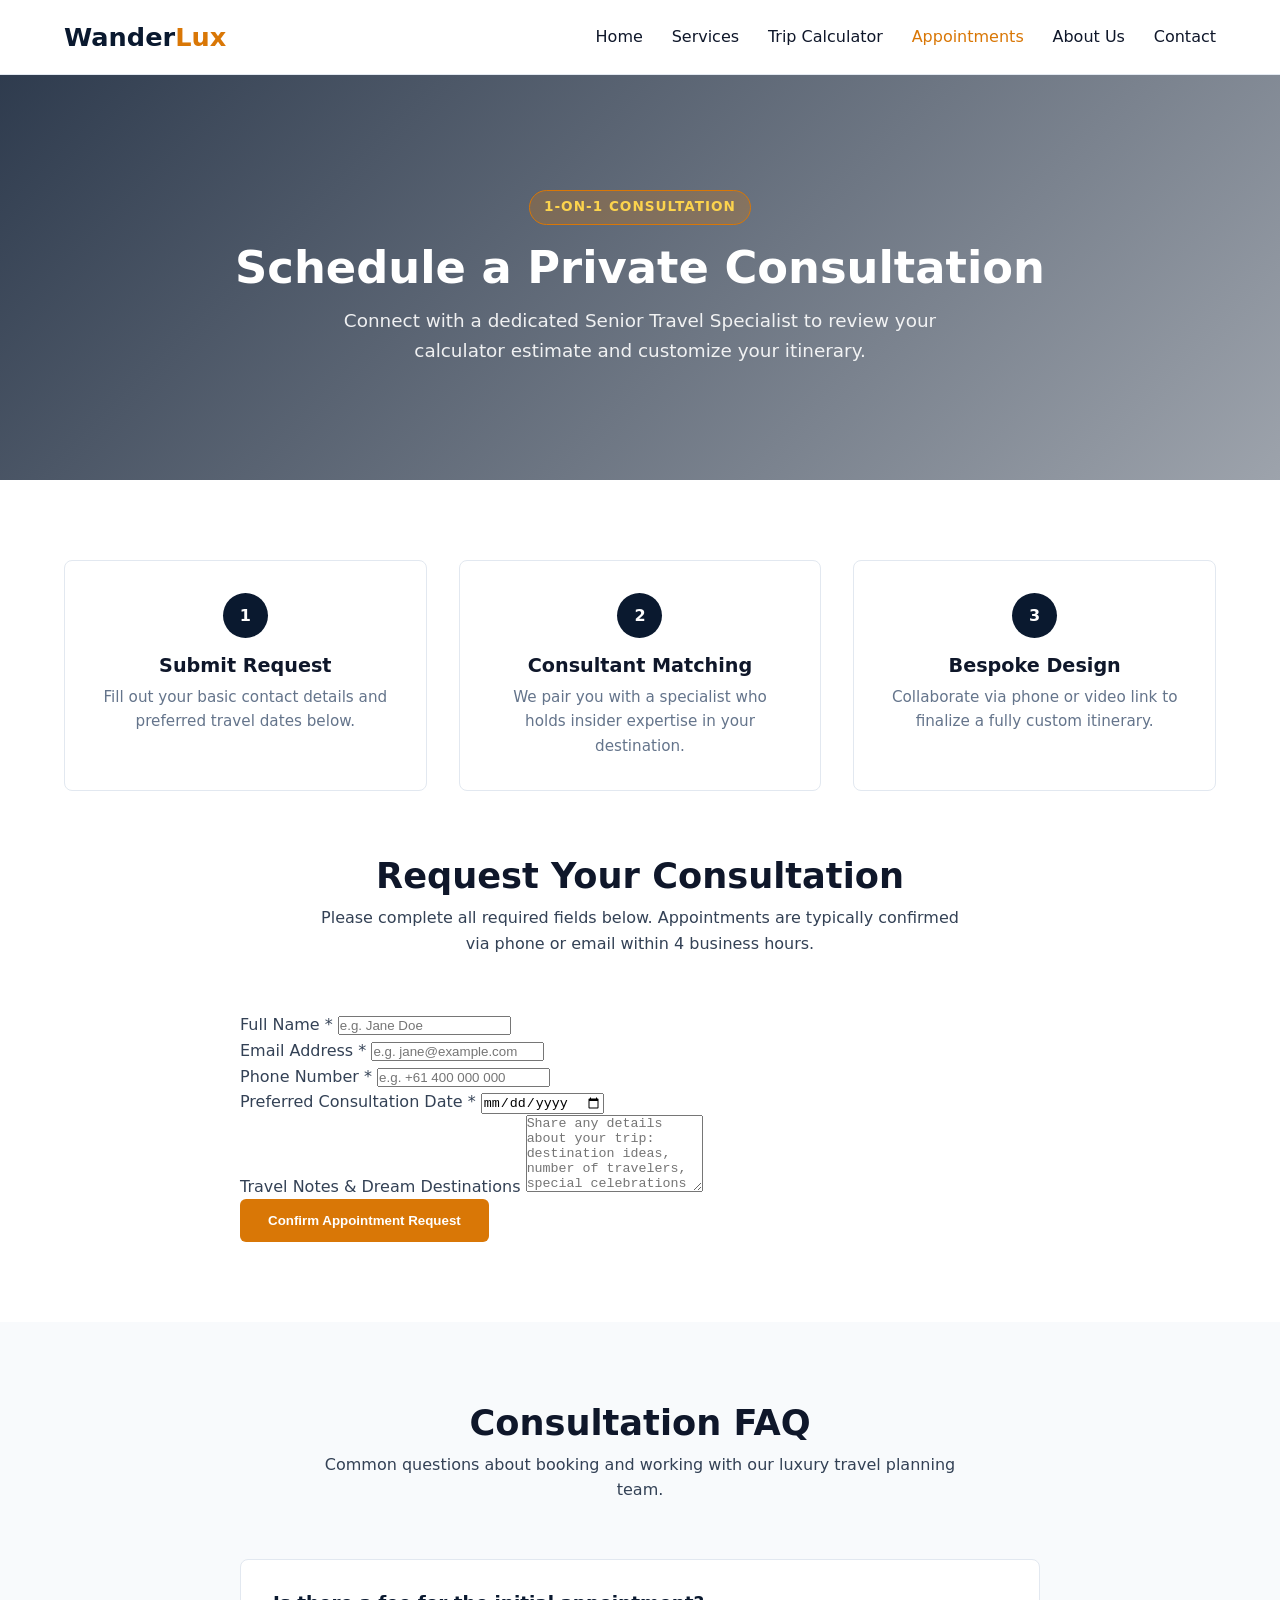
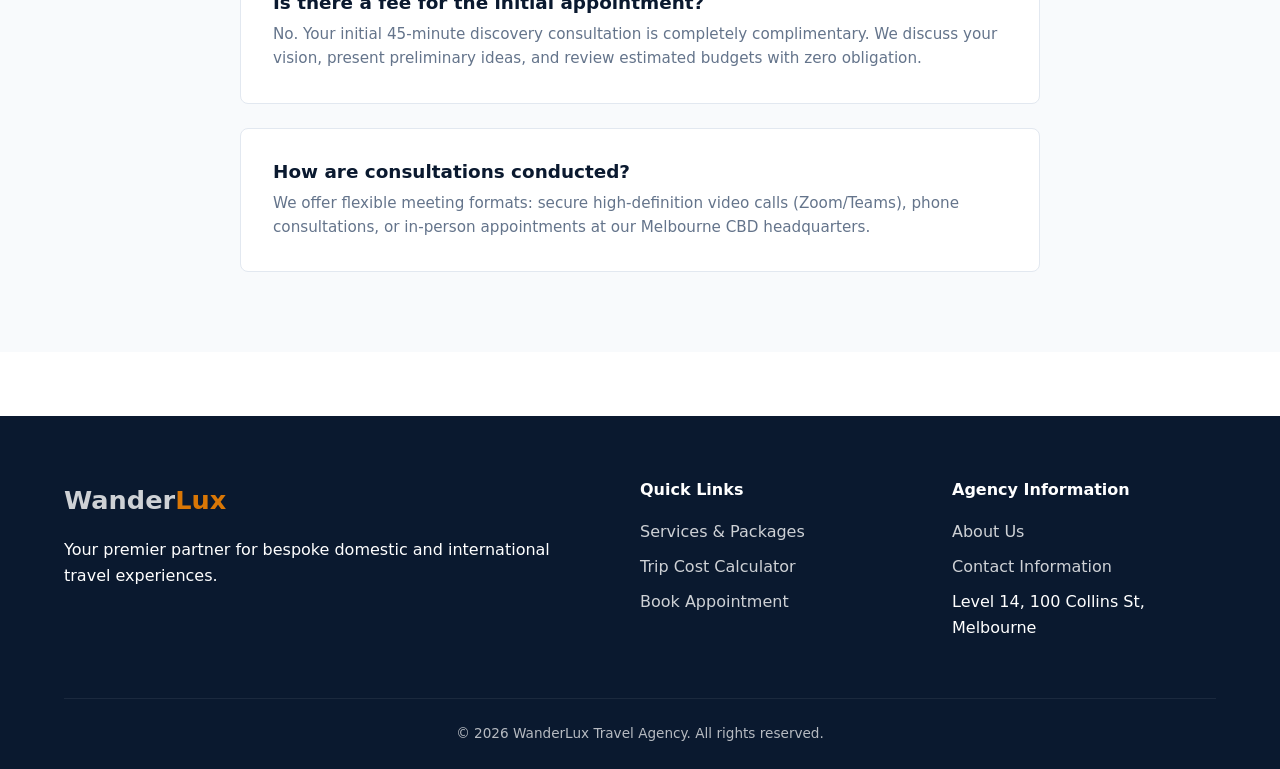
<file: appointment.html>
<!DOCTYPE html>
<html lang="en">
<head>
  <meta charset="UTF-8" />
  <meta name="viewport" content="width=device-width, initial-scale=1.0" />
  <meta name="description" content="Schedule a personalized consultation with a Senior Travel Consultant at WanderLux Travel Agency to start planning your bespoke journey." />
  <title>Book Appointment | WanderLux Travel Agency</title>
  <link rel="stylesheet" href="style.css" />
  <style>
    .page-hero {
      position: relative;
      height: 45vh;
      min-height: 350px;
      background: linear-gradient(135deg, rgba(10, 25, 47, 0.85) 0%, rgba(10, 25, 47, 0.4) 100%), 
                  url('https://images.unsplash.com/photo-1573496359142-b8d87734a5a2?auto=format&fit=crop&w=1920&q=80') center/cover no-repeat;
      display: flex;
      align-items: center;
      justify-content: center;
      text-align: center;
      color: var(--white);
    }
    .page-hero h1 {
      color: var(--white);
      font-size: 2.8rem;
      margin-bottom: 0.75rem;
    }
    .page-hero p {
      font-size: 1.15rem;
      max-width: 600px;
      margin: 0 auto;
      opacity: 0.9;
    }

    .steps-grid {
      display: grid;
      grid-template-columns: repeat(auto-fit, minmax(240px, 1fr));
      gap: 2rem;
      margin-bottom: 4rem;
    }
    .step-card {
      background: var(--white);
      padding: 2rem;
      border-radius: 8px;
      border: 1px solid var(--border);
      text-align: center;
      position: relative;
    }
    .step-number {
      display: inline-block;
      width: 45px;
      height: 45px;
      line-height: 45px;
      background: var(--primary);
      color: var(--white);
      font-weight: 700;
      border-radius: 50%;
      margin-bottom: 1rem;
    }
    .step-card h3 {
      font-size: 1.2rem;
      margin-bottom: 0.5rem;
    }
    .step-card p {
      font-size: 0.95rem;
      color: #64748B;
    }
  </style>
</head>
<body>

  <header class="header">
    <nav class="nav container" aria-label="Main Navigation">
      <a href="index.html" class="logo">Wander<span>Lux</span></a>
      
      <button class="nav-toggle" aria-label="Toggle navigation menu" id="navToggle">
        <span class="hamburger"></span>
      </button>

      <ul class="nav-menu" id="navMenu">
        <li><a href="index.html" class="nav-link">Home</a></li>
        <li><a href="services.html" class="nav-link">Services</a></li>
        <li><a href="calculator.html" class="nav-link">Trip Calculator</a></li>
        <li><a href="appointment.html" class="nav-link active">Appointments</a></li>
        <li><a href="about.html" class="nav-link">About Us</a></li>
        <li><a href="contact.html" class="nav-link">Contact</a></li>
      </ul>
    </nav>
  </header>

  <main>
    <section class="page-hero" aria-label="Appointment Header">
      <div class="container reveal">
        <span class="badge">1-On-1 Consultation</span>
        <h1>Schedule a Private Consultation</h1>
        <p>Connect with a dedicated Senior Travel Specialist to review your calculator estimate and customize your itinerary.</p>
      </div>
    </section>

    <section class="section container">
      
      <div class="steps-grid reveal">
        <div class="step-card">
          <span class="step-number">1</span>
          <h3>Submit Request</h3>
          <p>Fill out your basic contact details and preferred travel dates below.</p>
        </div>
        <div class="step-card">
          <span class="step-number">2</span>
          <h3>Consultant Matching</h3>
          <p>We pair you with a specialist who holds insider expertise in your destination.</p>
        </div>
        <div class="step-card">
          <span class="step-number">3</span>
          <h3>Bespoke Design</h3>
          <p>Collaborate via phone or video link to finalize a fully custom itinerary.</p>
        </div>
      </div>

      <div class="section-header reveal">
        <h2>Request Your Consultation</h2>
        <p>Please complete all required fields below. Appointments are typically confirmed via phone or email within 4 business hours.</p>
      </div>

      <div class="reveal" style="max-width: 800px; margin: 0 auto;">
        <form id="appointmentForm" class="form-box" aria-label="Appointment Request Form">
          
          <div class="form-row">
            <div class="form-group">
              <label for="appName">Full Name *</label>
              <input type="text" id="appName" required placeholder="e.g. Jane Doe" autocomplete="name" />
            </div>
            <div class="form-group">
              <label for="appEmail">Email Address *</label>
              <input type="email" id="appEmail" required placeholder="e.g. jane@example.com" autocomplete="email" />
            </div>
          </div>

          <div class="form-row">
            <div class="form-group">
              <label for="appPhone">Phone Number *</label>
              <input type="tel" id="appPhone" required placeholder="e.g. +61 400 000 000" autocomplete="tel" />
            </div>
            <div class="form-group">
              <label for="appDate">Preferred Consultation Date *</label>
              <input type="date" id="appDate" required />
            </div>
          </div>

          <div class="form-group">
            <label for="appMessage">Travel Notes & Dream Destinations</label>
            <textarea id="appMessage" rows="5" placeholder="Share any details about your trip: destination ideas, number of travelers, special celebrations (honeymoon, anniversary), or accessibility requirements..."></textarea>
          </div>

          <button type="submit" class="btn btn-primary btn-block">Confirm Appointment Request</button>
          
          <div id="appFeedback" class="form-feedback" role="alert"></div>
        </form>
      </div>
    </section>

    <section class="section bg-light">
      <div class="container reveal" style="max-width: 800px;">
        <div class="section-header">
          <h2>Consultation FAQ</h2>
          <p>Common questions about booking and working with our luxury travel planning team.</p>
        </div>

        <div style="background: var(--white); padding: 2rem; border-radius: 8px; border: 1px solid var(--border); margin-bottom: 1.5rem;">
          <h3 style="font-size: 1.15rem; margin-bottom: 0.5rem; color: var(--primary);">Is there a fee for the initial appointment?</h3>
          <p style="color: #64748B; font-size: 0.95rem;">No. Your initial 45-minute discovery consultation is completely complimentary. We discuss your vision, present preliminary ideas, and review estimated budgets with zero obligation.</p>
        </div>

        <div style="background: var(--white); padding: 2rem; border-radius: 8px; border: 1px solid var(--border);">
          <h3 style="font-size: 1.15rem; margin-bottom: 0.5rem; color: var(--primary);">How are consultations conducted?</h3>
          <p style="color: #64748B; font-size: 0.95rem;">We offer flexible meeting formats: secure high-definition video calls (Zoom/Teams), phone consultations, or in-person appointments at our Melbourne CBD headquarters.</p>
        </div>
      </div>
    </section>
  </main>

  <!-- Footer -->
  <footer class="footer">
    <div class="container footer-grid">
      <div class="footer-col">
        <a href="index.html" class="logo footer-logo">Wander<span>Lux</span></a>
        <p>Your premier partner for bespoke domestic and international travel experiences.</p>
      </div>
      <div class="footer-col">
        <h4>Quick Links</h4>
        <ul>
          <li><a href="services.html">Services & Packages</a></li>
          <li><a href="calculator.html">Trip Cost Calculator</a></li>
          <li><a href="appointment.html">Book Appointment</a></li>
        </ul>
      </div>
      <div class="footer-col">
        <h4>Agency Information</h4>
        <ul>
          <li><a href="about.html">About Us</a></li>
          <li><a href="contact.html">Contact Information</a></li>
          <li><span>Level 14, 100 Collins St, Melbourne</span></li>
        </ul>
      </div>
    </div>
    <div class="footer-bottom container">
      <p>&copy; 2026 WanderLux Travel Agency. All rights reserved.</p>
    </div>
  </footer>

  <script src="script.js"></script>
</body>
</html>
</file>
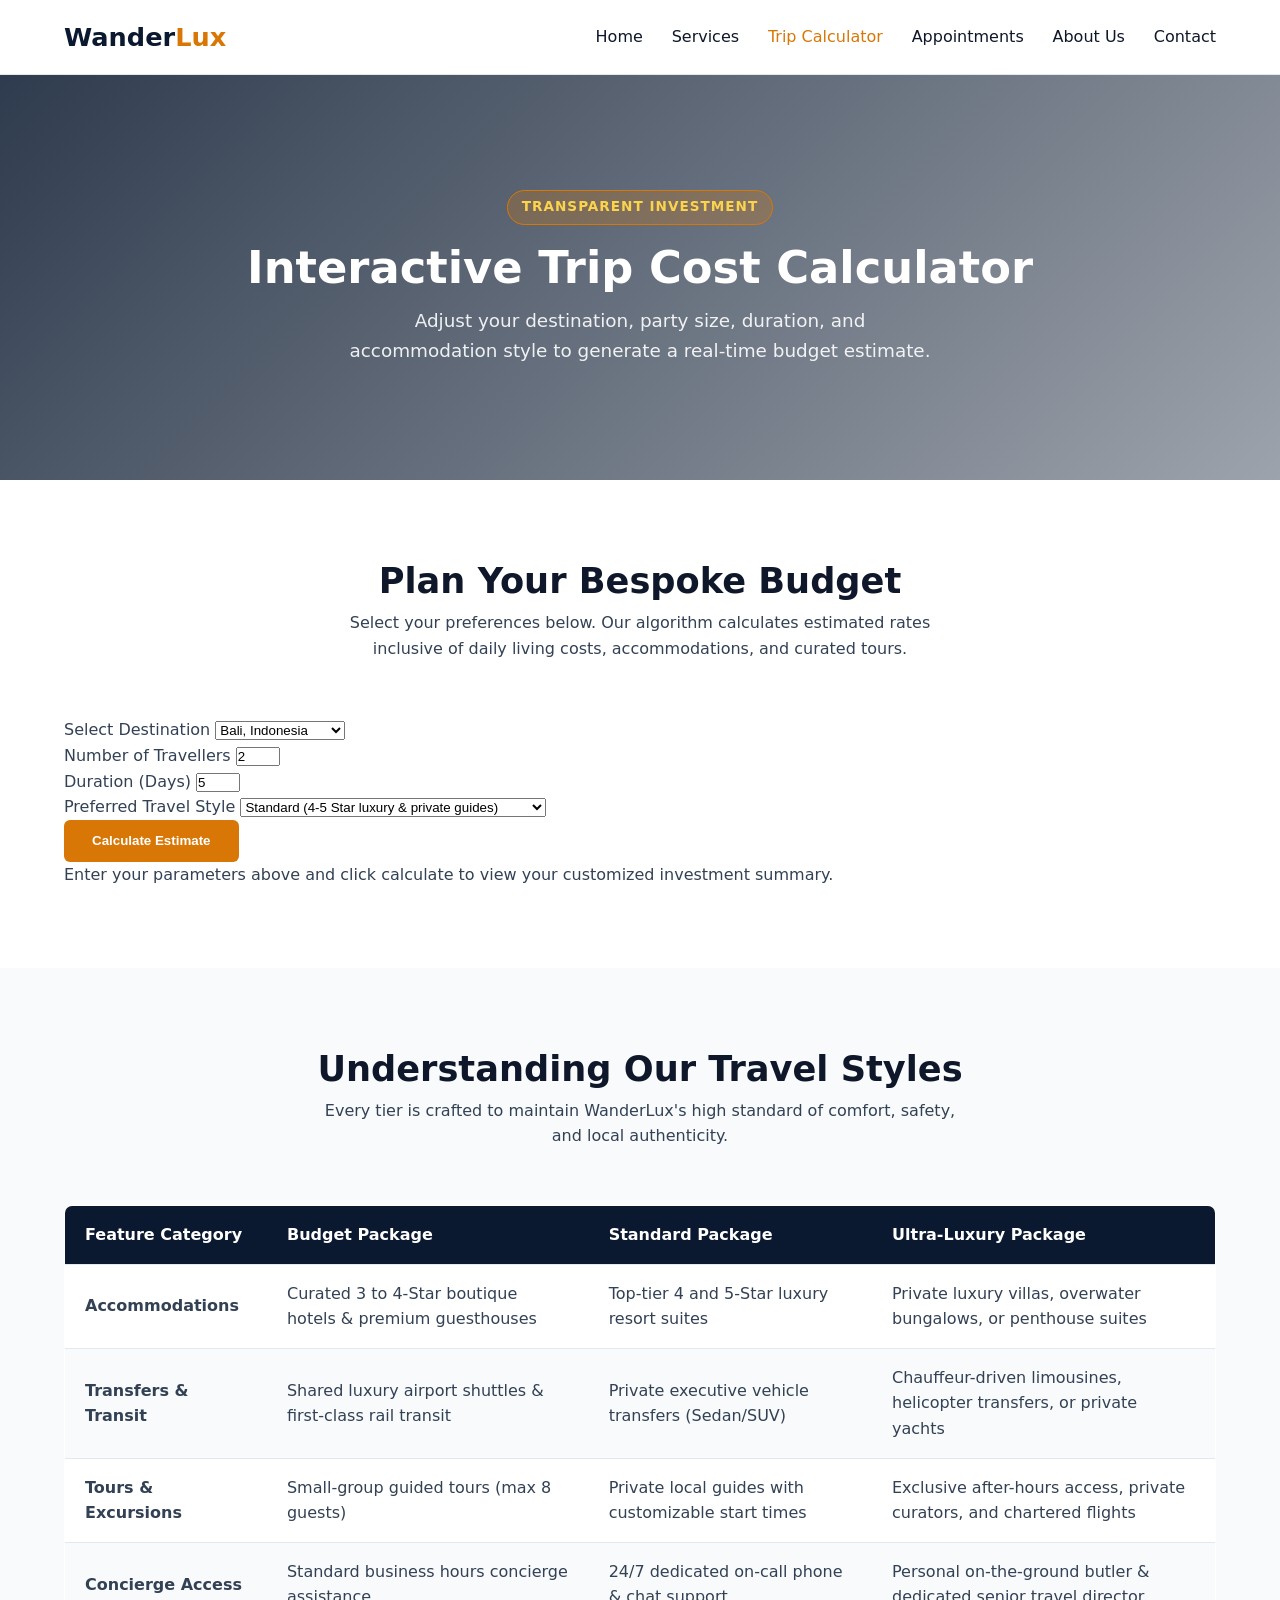
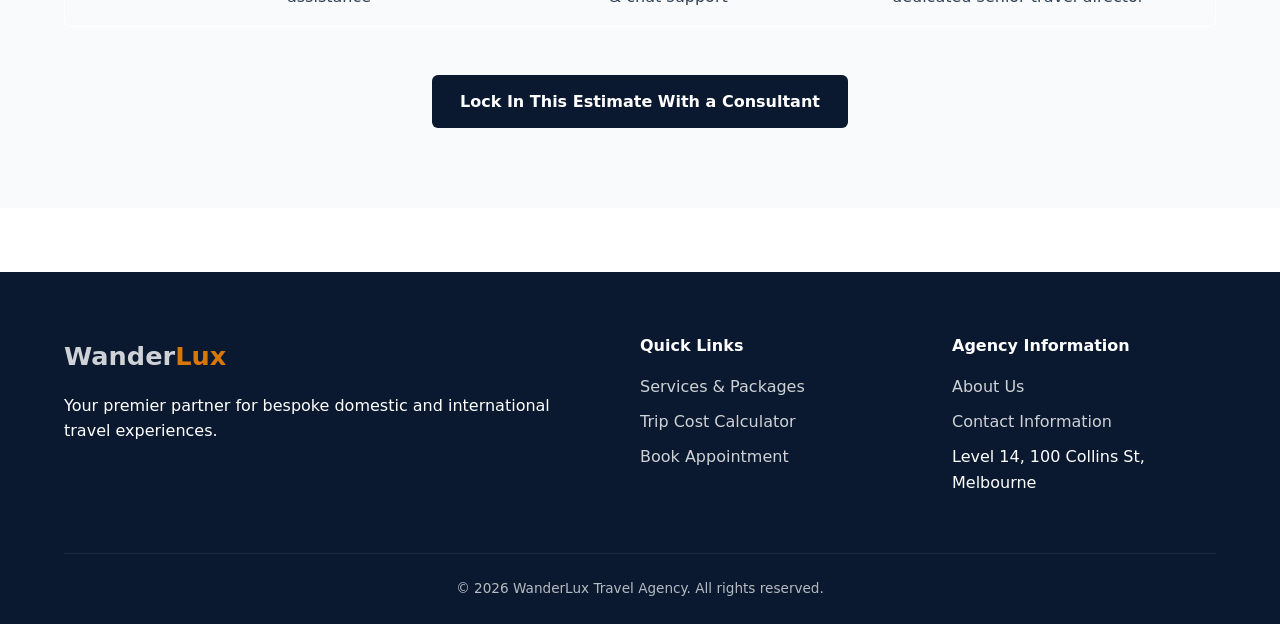
<file: calculator.html>
<!DOCTYPE html>
<html lang="en">
<head>
  <meta charset="UTF-8" />
  <meta name="viewport" content="width=device-width, initial-scale=1.0" />
  <meta name="description" content="Estimate your bespoke luxury travel costs instantly with WanderLux Travel Agency's interactive trip calculator." />
  <title>Trip Cost Calculator | WanderLux Travel Agency</title>
  <link rel="stylesheet" href="style.css" />
  <style>
    .page-hero {
      position: relative;
      height: 45vh;
      min-height: 350px;
      background: linear-gradient(135deg, rgba(10, 25, 47, 0.85) 0%, rgba(10, 25, 47, 0.4) 100%), 
                  url('https://images.unsplash.com/photo-1454165804606-c3d57bc86b40?auto=format&fit=crop&w=1920&q=80') center/cover no-repeat;
      display: flex;
      align-items: center;
      justify-content: center;
      text-align: center;
      color: var(--white);
    }
    .page-hero h1 {
      color: var(--white);
      font-size: 2.8rem;
      margin-bottom: 0.75rem;
    }
    .page-hero p {
      font-size: 1.15rem;
      max-width: 600px;
      margin: 0 auto;
      opacity: 0.9;
    }
    
    .tier-table-wrapper {
      overflow-x: auto;
      margin-top: 2rem;
    }
    .tier-table {
      width: 100%;
      border-collapse: collapse;
      background: var(--white);
      border-radius: 8px;
      overflow: hidden;
      box-shadow: var(--shadow-sm);
      border: 1px solid var(--border);
    }
    .tier-table th, .tier-table td {
      padding: 1rem 1.25rem;
      text-align: left;
      border-bottom: 1px solid var(--border);
    }
    .tier-table th {
      background-color: var(--primary);
      color: var(--white);
      font-weight: 600;
    }
    .tier-table tr:last-child td {
      border-bottom: none;
    }
    .tier-table tr:nth-child(even) {
      background-color: var(--bg-light);
    }
  </style>
</head>
<body>

  <header class="header">
    <nav class="nav container" aria-label="Main Navigation">
      <a href="index.html" class="logo">Wander<span>Lux</span></a>
      
      <button class="nav-toggle" aria-label="Toggle navigation menu" id="navToggle">
        <span class="hamburger"></span>
      </button>

      <ul class="nav-menu" id="navMenu">
        <li><a href="index.html" class="nav-link">Home</a></li>
        <li><a href="services.html" class="nav-link">Services</a></li>
        <li><a href="calculator.html" class="nav-link active">Trip Calculator</a></li>
        <li><a href="appointment.html" class="nav-link">Appointments</a></li>
        <li><a href="about.html" class="nav-link">About Us</a></li>
        <li><a href="contact.html" class="nav-link">Contact</a></li>
      </ul>
    </nav>
  </header>

  <main>
    <section class="page-hero" aria-label="Calculator Header">
      <div class="container reveal">
        <span class="badge">Transparent Investment</span>
        <h1>Interactive Trip Cost Calculator</h1>
        <p>Adjust your destination, party size, duration, and accommodation style to generate a real-time budget estimate.</p>
      </div>
    </section>

    <section class="section container">
      <div class="section-header reveal">
        <h2>Plan Your Bespoke Budget</h2>
        <p>Select your preferences below. Our algorithm calculates estimated rates inclusive of daily living costs, accommodations, and curated tours.</p>
      </div>

      <div class="calculator-card reveal">
        <form id="calcForm" class="calc-grid" aria-label="Trip Cost Calculator">
          
          <div class="form-group">
            <label for="calcDestination">Select Destination</label>
            <select id="calcDestination" required>
              <!-- data-daily = Daily cost per traveler | data-hotel = Daily accommodation cost -->
              <option value="Bali" data-daily="75" data-hotel="120">Bali, Indonesia</option>
              <option value="Kyoto" data-daily="110" data-hotel="180">Kyoto, Japan</option>
              <option value="Santorini" data-daily="130" data-hotel="220">Santorini, Greece</option>
              <option value="Swiss Alps" data-daily="150" data-hotel="280">Swiss Alps</option>
              <option value="Amalfi Coast" data-daily="140" data-hotel="250">Amalfi Coast, Italy</option>
            </select>
          </div>

          <div class="form-group">
            <label for="calcTravelers">Number of Travellers</label>
            <input type="number" id="calcTravelers" min="1" max="20" value="2" required />
          </div>

          <div class="form-group">
            <label for="calcDays">Duration (Days)</label>
            <input type="number" id="calcDays" min="1" max="60" value="5" required />
          </div>

          <div class="form-group">
            <label for="calcStyle">Preferred Travel Style</label>
            <select id="calcStyle" required>
              <option value="Budget" data-multiplier="0.85">Budget (Boutique comfort & shared tours)</option>
              <option value="Standard" data-multiplier="1.2" selected>Standard (4-5 Star luxury & private guides)</option>
              <option value="Luxury" data-multiplier="2.0">Ultra-Luxury (5-Star villas & yacht/helo charters)</option>
            </select>
          </div>

          <div class="form-group calc-btn-wrapper">
            <button type="submit" class="btn btn-primary btn-block">Calculate Estimate</button>
          </div>
        </form>

        <div id="calcOutput" class="calc-output" role="region" aria-live="polite">
          <p class="output-placeholder">Enter your parameters above and click calculate to view your customized investment summary.</p>
        </div>
      </div>
    </section>

    <section class="section bg-light">
      <div class="container reveal">
        <div class="section-header">
          <h2>Understanding Our Travel Styles</h2>
          <p>Every tier is crafted to maintain WanderLux's high standard of comfort, safety, and local authenticity.</p>
        </div>

        <div class="tier-table-wrapper">
          <table class="tier-table" aria-label="Comparison of Travel Styles">
            <thead>
              <tr>
                <th>Feature Category</th>
                <th>Budget Package</th>
                <th>Standard Package</th>
                <th>Ultra-Luxury Package</th>
              </tr>
            </thead>
            <tbody>
              <tr>
                <td><strong>Accommodations</strong></td>
                <td>Curated 3 to 4-Star boutique hotels & premium guesthouses</td>
                <td>Top-tier 4 and 5-Star luxury resort suites</td>
                <td>Private luxury villas, overwater bungalows, or penthouse suites</td>
              </tr>
              <tr>
                <td><strong>Transfers & Transit</strong></td>
                <td>Shared luxury airport shuttles & first-class rail transit</td>
                <td>Private executive vehicle transfers (Sedan/SUV)</td>
                <td>Chauffeur-driven limousines, helicopter transfers, or private yachts</td>
              </tr>
              <tr>
                <td><strong>Tours & Excursions</strong></td>
                <td>Small-group guided tours (max 8 guests)</td>
                <td>Private local guides with customizable start times</td>
                <td>Exclusive after-hours access, private curators, and chartered flights</td>
              </tr>
              <tr>
                <td><strong>Concierge Access</strong></td>
                <td>Standard business hours concierge assistance</td>
                <td>24/7 dedicated on-call phone & chat support</td>
                <td>Personal on-the-ground butler & dedicated senior travel director</td>
              </tr>
            </tbody>
          </table>
        </div>

        <div class="center-btn">
          <a href="appointment.html" class="btn btn-secondary">Lock In This Estimate With a Consultant</a>
        </div>
      </div>
    </section>
  </main>

  <footer class="footer">
    <div class="container footer-grid">
      <div class="footer-col">
        <a href="index.html" class="logo footer-logo">Wander<span>Lux</span></a>
        <p>Your premier partner for bespoke domestic and international travel experiences.</p>
      </div>
      <div class="footer-col">
        <h4>Quick Links</h4>
        <ul>
          <li><a href="services.html">Services & Packages</a></li>
          <li><a href="calculator.html">Trip Cost Calculator</a></li>
          <li><a href="appointment.html">Book Appointment</a></li>
        </ul>
      </div>
      <div class="footer-col">
        <h4>Agency Information</h4>
        <ul>
          <li><a href="about.html">About Us</a></li>
          <li><a href="contact.html">Contact Information</a></li>
          <li><span>Level 14, 100 Collins St, Melbourne</span></li>
        </ul>
      </div>
    </div>
    <div class="footer-bottom container">
      <p>&copy; 2026 WanderLux Travel Agency. All rights reserved.</p>
    </div>
  </footer>

  <script src="script.js"></script>
</body>
</html>
</file>
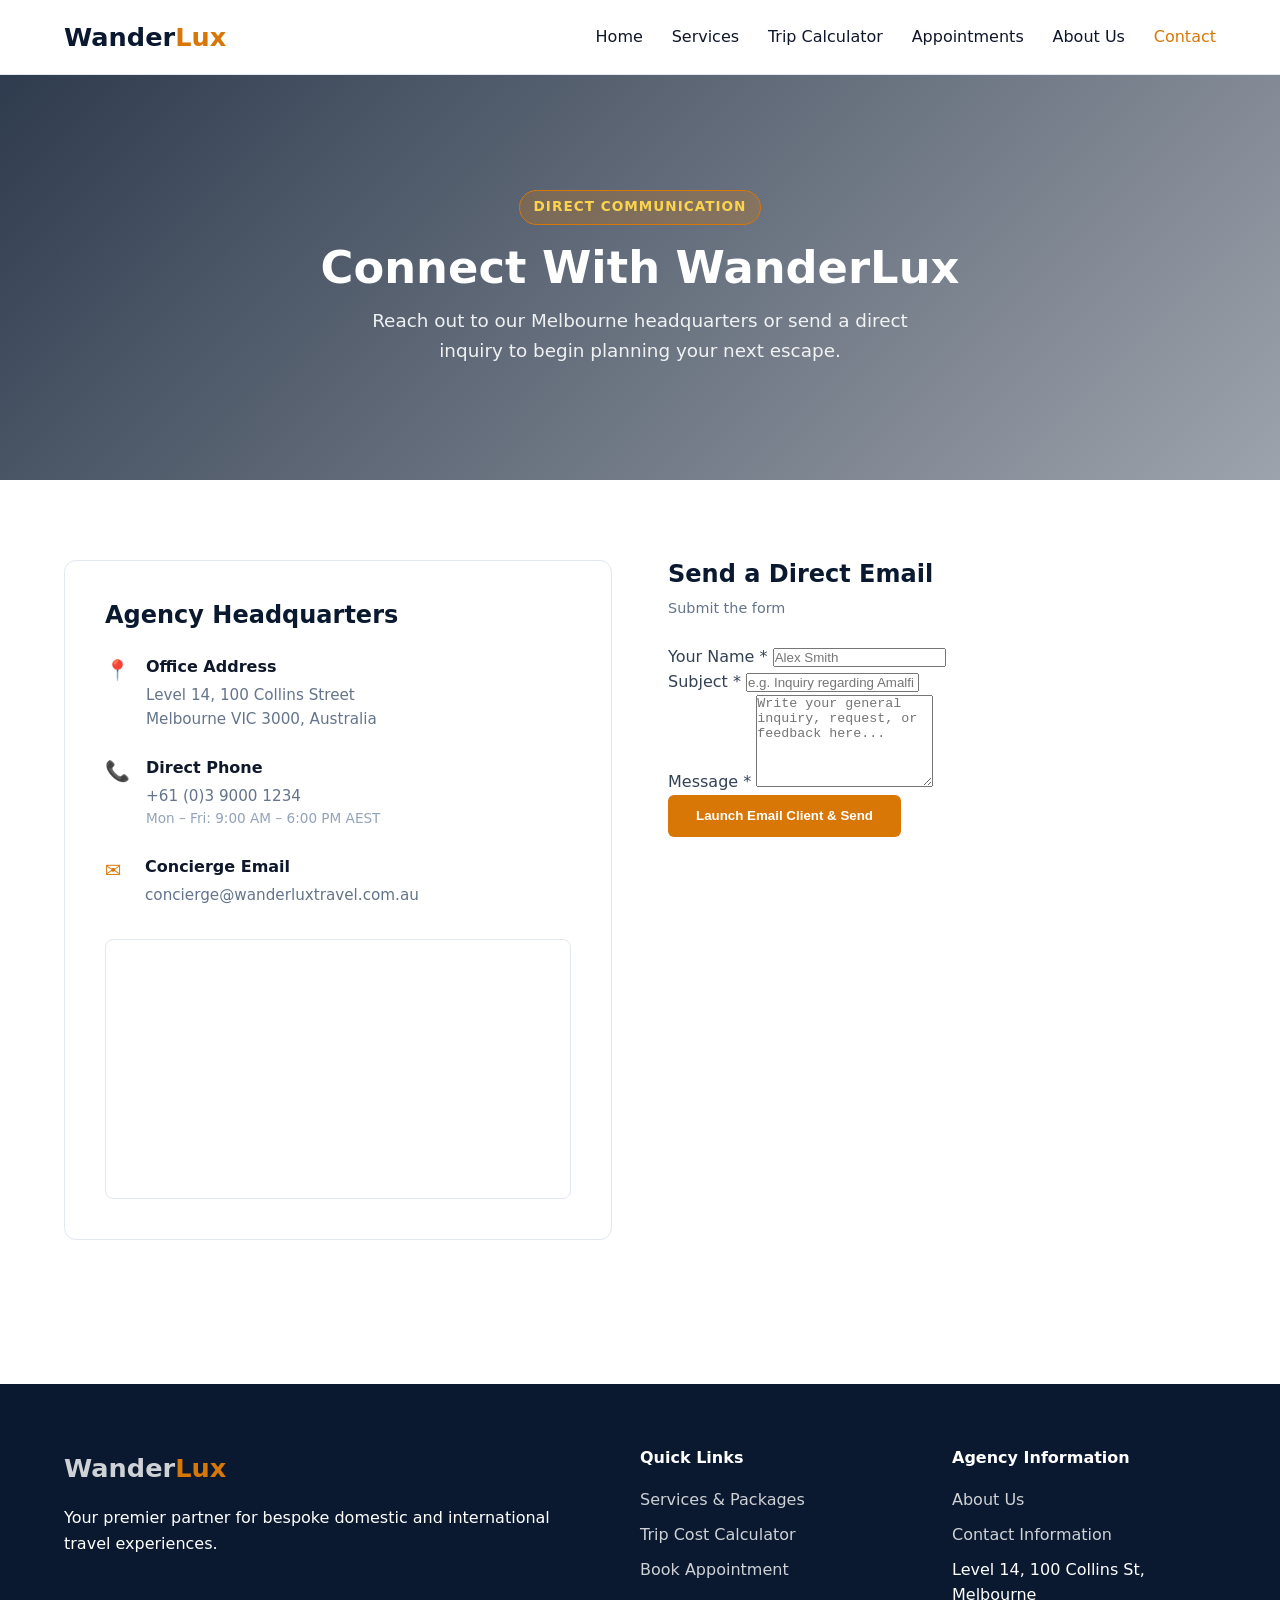
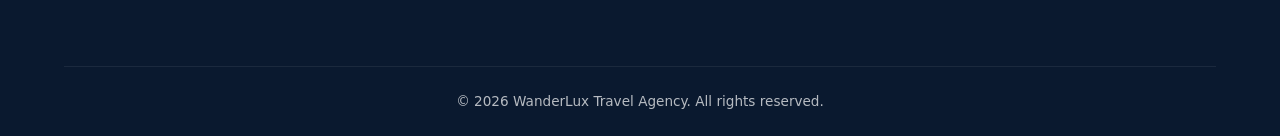
<file: contact.html>
<!DOCTYPE html>
<html lang="en">
<head>
  <meta charset="UTF-8" />
  <meta name="viewport" content="width=device-width, initial-scale=1.0" />
  <meta name="description" content="Get in touch with WanderLux Travel Agency. Visit our Melbourne CBD office, give us a call, or send an inquiry directly through our interactive contact form." />
  <title>Contact Us | WanderLux Travel Agency</title>
  <link rel="stylesheet" href="style.css" />
  <style>
    .page-hero {
      position: relative;
      height: 45vh;
      min-height: 350px;
      background: linear-gradient(135deg, rgba(10, 25, 47, 0.85) 0%, rgba(10, 25, 47, 0.4) 100%), 
                  url('https://images.unsplash.com/photo-1423666639041-f56000c27a9a?auto=format&fit=crop&w=1920&q=80') center/cover no-repeat;
      display: flex;
      align-items: center;
      justify-content: center;
      text-align: center;
      color: var(--white);
    }
    .page-hero h1 {
      color: var(--white);
      font-size: 2.8rem;
      margin-bottom: 0.75rem;
    }
    .page-hero p {
      font-size: 1.15rem;
      max-width: 600px;
      margin: 0 auto;
      opacity: 0.9;
    }

    .contact-grid {
      display: grid;
      grid-template-columns: 1fr 1fr;
      gap: 3.5rem;
      align-items: start;
    }
    .contact-details-box {
      background: var(--white);
      padding: 2.5rem;
      border-radius: 12px;
      border: 1px solid var(--border);
      box-shadow: var(--shadow-sm);
    }
    .contact-details-box h3 {
      font-size: 1.5rem;
      margin-bottom: 1.5rem;
      color: var(--primary);
    }
    .info-item {
      display: flex;
      gap: 1rem;
      margin-bottom: 1.5rem;
      align-items: flex-start;
    }
    .info-icon {
      font-size: 1.25rem;
      color: var(--accent);
      min-width: 24px;
    }
    .info-text strong {
      display: block;
      color: var(--text-dark);
      margin-bottom: 0.2rem;
    }
    .info-text p, .info-text a {
      color: #64748B;
      text-decoration: none;
      font-size: 0.95rem;
    }
    .info-text a:hover {
      color: var(--accent);
    }

    .map-container {
      margin-top: 2rem;
      border-radius: 8px;
      overflow: hidden;
      border: 1px solid var(--border);
      height: 260px;
    }
    .map-container iframe {
      width: 100%;
      height: 100%;
      border: 0;
    }

    @media (max-width: 900px) {
      .contact-grid {
        grid-template-columns: 1fr;
      }
    }
  </style>
</head>
<body>

  <header class="header">
    <nav class="nav container" aria-label="Main Navigation">
      <a href="index.html" class="logo">Wander<span>Lux</span></a>
      
      <button class="nav-toggle" aria-label="Toggle navigation menu" id="navToggle">
        <span class="hamburger"></span>
      </button>

      <ul class="nav-menu" id="navMenu">
        <li><a href="index.html" class="nav-link">Home</a></li>
        <li><a href="services.html" class="nav-link">Services</a></li>
        <li><a href="calculator.html" class="nav-link">Trip Calculator</a></li>
        <li><a href="appointment.html" class="nav-link">Appointments</a></li>
        <li><a href="about.html" class="nav-link">About Us</a></li>
        <li><a href="contact.html" class="nav-link active">Contact</a></li>
      </ul>
    </nav>
  </header>

  <main>
    <section class="page-hero" aria-label="Contact Header">
      <div class="container reveal">
        <span class="badge">Direct Communication</span>
        <h1>Connect With WanderLux</h1>
        <p>Reach out to our Melbourne headquarters or send a direct inquiry to begin planning your next escape.</p>
      </div>
    </section>

    <section class="section container">
      <div class="contact-grid reveal">
        
        <div class="contact-details-box">
          <h3>Agency Headquarters</h3>
          
          <div class="info-item">
            <span class="info-icon">📍</span>
            <div class="info-text">
              <strong>Office Address</strong>
              <p>Level 14, 100 Collins Street<br />Melbourne VIC 3000, Australia</p>
            </div>
          </div>

          <div class="info-item">
            <span class="info-icon">📞</span>
            <div class="info-text">
              <strong>Direct Phone</strong>
              <p><a href="tel:+61390001234">+61 (0)3 9000 1234</a></p>
              <p style="font-size: 0.85rem; color: #94A3B8;">Mon – Fri: 9:00 AM – 6:00 PM AEST</p>
            </div>
          </div>

          <div class="info-item">
            <span class="info-icon">✉️</span>
            <div class="info-text">
              <strong>Concierge Email</strong>
              <p><a href="mailto:concierge@wanderluxtravel.com.au">concierge@wanderluxtravel.com.au</a></p>
            </div>
          </div>

          <div class="map-container" aria-label="Location Map of WanderLux Headquarters">
            <iframe 
              src="https://www.google.com/maps/embed?pb=!1m18!1m12!1m3!1d3151.83543450937!2d144.96811331584484!3d-37.81720997975195!2m3!1f0!2f0!3f0!3m2!1i1024!2i768!4f13.1!3m3!1m2!1s0x6ad642b8c21cb29b%3A0x1c045678462e3510!2s100%20Collins%20St%2C%20Melbourne%20VIC%203000%2C%20Australia!5e0!3m2!1sen!2sau!4v1680000000000!5m2!1sen!2sau" 
              allowfullscreen="" 
              loading="lazy" 
              referrerpolicy="no-referrer-when-downgrade"
              title="Google Map showing WanderLux Office at 100 Collins Street, Melbourne">
            </iframe>
          </div>
        </div>

        <form id="directContactForm" class="form-box" aria-label="Direct Email Contact Form">
          <h3 style="font-size: 1.5rem; margin-bottom: 0.5rem; color: var(--primary);">Send a Direct Email</h3>
          <p style="font-size: 0.9rem; color: #64748B; margin-bottom: 1.5rem;">
Submit the form          </p>
          
          <div class="form-group">
            <label for="contactName">Your Name *</label>
            <input type="text" id="contactName" required placeholder="Alex Smith" autocomplete="name" />
          </div>

          <div class="form-group">
            <label for="contactSubject">Subject *</label>
            <input type="text" id="contactSubject" required placeholder="e.g. Inquiry regarding Amalfi Coast packages" />
          </div>

          <div class="form-group">
            <label for="contactBody">Message *</label>
            <textarea id="contactBody" rows="6" required placeholder="Write your general inquiry, request, or feedback here..."></textarea>
          </div>

          <button type="submit" class="btn btn-primary btn-block">Launch Email Client & Send</button>
        </form>

      </div>
    </section>
  </main>

  <footer class="footer">
    <div class="container footer-grid">
      <div class="footer-col">
        <a href="index.html" class="logo footer-logo">Wander<span>Lux</span></a>
        <p>Your premier partner for bespoke domestic and international travel experiences.</p>
      </div>
      <div class="footer-col">
        <h4>Quick Links</h4>
        <ul>
          <li><a href="services.html">Services & Packages</a></li>
          <li><a href="calculator.html">Trip Cost Calculator</a></li>
          <li><a href="appointment.html">Book Appointment</a></li>
        </ul>
      </div>
      <div class="footer-col">
        <h4>Agency Information</h4>
        <ul>
          <li><a href="about.html">About Us</a></li>
          <li><a href="contact.html">Contact Information</a></li>
          <li><span>Level 14, 100 Collins St, Melbourne</span></li>
        </ul>
      </div>
    </div>
    <div class="footer-bottom container">
      <p>&copy; 2026 WanderLux Travel Agency. All rights reserved.</p>
    </div>
  </footer>

  <script src="script.js"></script>
</body>
</html>
</file>
<file: style.css>
:root {
  --primary: #0A192F;
  --primary-light: #172A45;
  --accent: #D97706;
  --accent-hover: #B45309;
  --text-main: #334155;
  --text-dark: #0F172A;
  --bg-light: #F8FAFC;
  --white: #FFFFFF;
  --border: #E2E8F0;
  --font-stack: system-ui, -apple-system, BlinkMacSystemFont, 'Segoe UI', Roboto, sans-serif;
}

* { margin: 0; padding: 0; box-sizing: border-box; }
html { scroll-behavior: smooth; font-family: var(--font-stack); color: var(--text-main); line-height: 1.6; }
body { background-color: var(--white); overflow-x: hidden; padding-top: 75px; }

.container { width: 90%; max-width: 1200px; margin: 0 auto; }
.section { padding: 5rem 0; }
.bg-light { background-color: var(--bg-light); }
h1, h2, h3, h4 { color: var(--text-dark); font-weight: 700; line-height: 1.2; }
h2 { font-size: 2.2rem; margin-bottom: 0.5rem; }
.lead { font-size: 1.2rem; color: #475569; margin-bottom: 1.5rem; }
.section-header { text-align: center; max-width: 650px; margin: 0 auto 3.5rem auto; }
.center-btn { text-align: center; margin-top: 3rem; }

.btn { display: inline-block; padding: 0.85rem 1.75rem; font-weight: 600; border-radius: 6px; text-decoration: none; cursor: pointer; border: none; transition: all 0.3s ease; }
.btn-primary { background-color: var(--accent); color: var(--white); }
.btn-primary:hover { background-color: var(--accent-hover); transform: translateY(-2px); }
.btn-secondary { background-color: var(--primary); color: var(--white); }
.btn-secondary:hover { background-color: var(--primary-light); transform: translateY(-2px); }
.btn-outline { background-color: transparent; border: 2px solid var(--white); color: var(--white); }
.btn-outline:hover { background-color: var(--white); color: var(--primary); }

.header { position: fixed; top: 0; left: 0; width: 100%; background: rgba(255, 255, 255, 0.95); backdrop-filter: blur(8px); border-bottom: 1px solid var(--border); z-index: 1000; height: 75px; }
.nav { display: flex; justify-content: space-between; align-items: center; height: 100%; }
.logo { font-size: 1.6rem; font-weight: 800; color: var(--primary); text-decoration: none; }
.logo span { color: var(--accent); }
.nav-menu { display: flex; list-style: none; gap: 1.8rem; }
.nav-link { text-decoration: none; color: var(--text-dark); font-weight: 500; transition: color 0.2s; }
.nav-link:hover, .nav-link.active { color: var(--accent); }
.nav-toggle { display: none; background: none; border: none; cursor: pointer; padding: 0.5rem; }
.hamburger, .hamburger::before, .hamburger::after { display: block; width: 25px; height: 3px; background-color: var(--primary); position: relative; transition: all 0.3s; }
.hamburger::before, .hamburger::after { content: ''; position: absolute; left: 0; }
.hamburger::before { top: -8px; }
.hamburger::after { top: 8px; }

.hero-carousel { position: relative; height: 85vh; min-height: 550px; overflow: hidden; }
.slide { position: absolute; top: 0; left: 0; width: 100%; height: 100%; background-size: cover; background-position: center; opacity: 0; transition: opacity 1s ease-in-out; display: flex; align-items: center; }
.slide.active { opacity: 1; z-index: 1; }
.slide-overlay { position: absolute; top: 0; left: 0; width: 100%; height: 100%; background: linear-gradient(135deg, rgba(10,25,47,0.85) 0%, rgba(10,25,47,0.3) 100%); }
.hero-content { position: relative; z-index: 2; color: var(--white); max-width: 700px; }
.badge { display: inline-block; padding: 0.35rem 0.85rem; background: rgba(217,119,6,0.25); border: 1px solid var(--accent); color: #FCD34D; border-radius: 50px; font-size: 0.85rem; font-weight: 600; margin-bottom: 1rem; text-transform: uppercase; letter-spacing: 1px; }
.hero-content h1 { color: var(--white); font-size: 3.2rem; margin-bottom: 1.25rem; }
.hero-content p { font-size: 1.2rem; margin-bottom: 2rem; opacity: 0.9; }
.hero-actions { display: flex; gap: 1rem; }

.carousel-control { position: absolute; top: 50%; transform: translateY(-50%); z-index: 10; background: rgba(255,255,255,0.2); border: none; color: white; font-size: 1.5rem; padding: 0.8rem 1rem; cursor: pointer; transition: background 0.3s; }
.carousel-control:hover { background: rgba(255,255,255,0.5); }
.carousel-control.prev { left: 20px; }
.carousel-control.next { right: 20px; }
.carousel-indicators { position: absolute; bottom: 25px; left: 50%; transform: translateX(-50%); z-index: 10; display: flex; gap: 10px; }
.dot { width: 12px; height: 12px; border-radius: 50%; background: rgba(255,255,255,0.4); cursor: pointer; transition: background 0.3s; }
.dot.active { background: var(--accent); }

.intro-grid { display: grid; grid-template-columns: 1fr 1fr; gap: 3.5rem; align-items: center; }
.intro-image img { width: 100%; border-radius: 12px; box-shadow: 0 10px 25px rgba(0,0,0,0.1); }
.intro-highlights { display: flex; gap: 2rem; margin-top: 2rem; padding-top: 1.5rem; border-top: 1px solid var(--border); }
.stat-box h3 { font-size: 2rem; color: var(--accent); }
.stat-box span { font-size: 0.9rem; font-weight: 600; color: var(--text-dark); }

.grid-3 { display: grid; grid-template-columns: repeat(auto-fit, minmax(300px, 1fr)); gap: 2rem; }
.package-card { background: var(--white); border-radius: 10px; overflow: hidden; box-shadow: 0 4px 6px rgba(0,0,0,0.05); border: 1px solid var(--border); transition: transform 0.3s, box-shadow 0.3s; display: flex; flex-direction: column; }
.package-card:hover { transform: translateY(-8px); box-shadow: 0 15px 25px rgba(0,0,0,0.1); }
.card-image { position: relative; height: 220px; }
.card-image img { width: 100%; height: 100%; object-fit: cover; }
.package-tag { position: absolute; top: 15px; right: 15px; background: var(--primary); color: var(--white); font-size: 0.8rem; font-weight: 600; padding: 0.3rem 0.7rem; border-radius: 4px; }
.card-body { padding: 1.5rem; display: flex; flex-direction: column; flex-grow: 1; }
.package-meta { display: flex; justify-content: space-between; font-size: 0.85rem; color: #64748B; margin-bottom: 0.75rem; font-weight: 500; }
.card-body h3 { font-size: 1.3rem; margin-bottom: 0.5rem; }
.card-footer { margin-top: auto; padding-top: 1.25rem; border-top: 1px solid var(--border); display: flex; justify-content: space-between; align-items: center; }
.price { font-weight: 700; color: var(--text-dark); }
.link-arrow { color: var(--accent); font-weight: 600; text-decoration: none; }

.cta-banner { background: linear-gradient(135deg, var(--primary) 0%, var(--primary-light) 100%); border-radius: 16px; padding: 4rem 2rem; text-align: center; color: var(--white); margin: 3rem auto; }
.cta-content h2 { color: var(--white); margin-bottom: 1rem; }
.cta-content p { max-width: 600px; margin: 0 auto 2rem auto; opacity: 0.9; }
.cta-content .hero-actions { justify-content: center; }

.footer { background: var(--primary); color: var(--white); padding: 4rem 0 1.5rem 0; margin-top: 4rem; }
.footer-grid { display: grid; grid-template-columns: 2fr 1fr 1fr; gap: 3rem; margin-bottom: 3rem; }
.footer-logo { display: inline-block; margin-bottom: 1rem; }
.footer-col h4 { color: var(--white); margin-bottom: 1.2rem; }
.footer-col ul { list-style: none; }
.footer-col ul li { margin-bottom: 0.6rem; }
.footer-col a { color: rgba(255,255,255,0.8); text-decoration: none; transition: color 0.2s; }
.footer-col a:hover { color: var(--accent); }
.footer-bottom { border-top: 1px solid rgba(255,255,255,0.1); padding-top: 1.5rem; text-align: center; font-size: 0.85rem; opacity: 0.7; }

.reveal { opacity: 0; transform: translateY(35px); transition: opacity 0.8s ease-out, transform 0.8s ease-out; }
.reveal.active { opacity: 1; transform: translateY(0); }

@media (max-width: 900px) {
  .intro-grid, .footer-grid { grid-template-columns: 1fr; gap: 2rem; }
  .hero-content h1 { font-size: 2.5rem; }
}
@media (max-width: 768px) {
  .nav-toggle { display: block; }
  .nav-menu { position: fixed; top: 75px; right: -100%; flex-direction: column; background: var(--white); width: 80%; height: calc(100vh - 75px); padding: 2.5rem; box-shadow: -5px 0 15px rgba(0,0,0,0.1); transition: right 0.3s; }
  .nav-menu.active { right: 0; }
  .hero-actions { flex-direction: column; }
}
</file>
